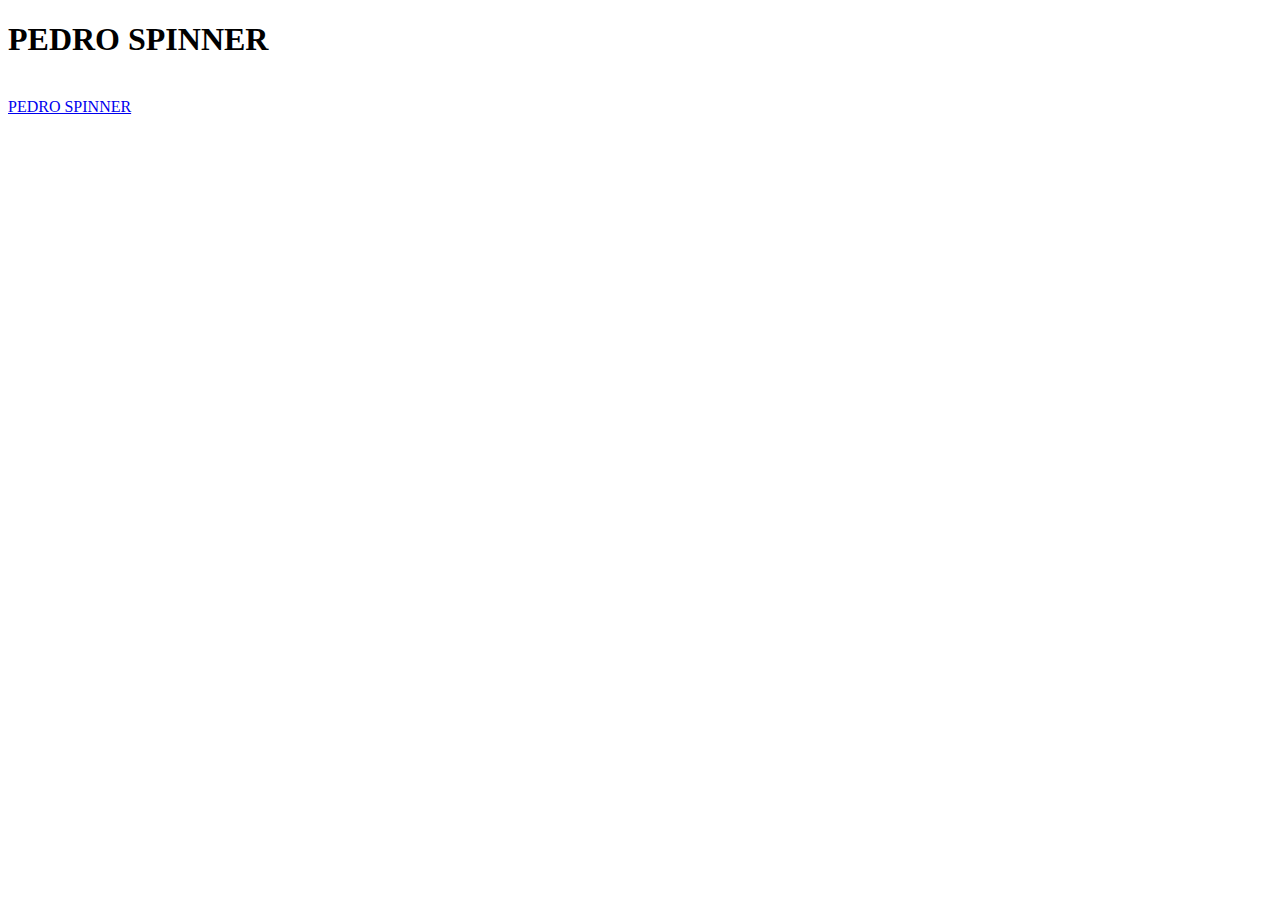
<file: index.html>
<!DOCTYPE html>
<html lang="en">
<head>
  <meta charset="UTF-8">
  <meta name="viewport" content="width=, initial-scale=1.0">
  <title>Document</title>
</head>
<body>
  <h1>PEDRO SPINNER</h1><br>

 <a href="pedro.html">PEDRO SPINNER</a>
</body>
</html>
</file>
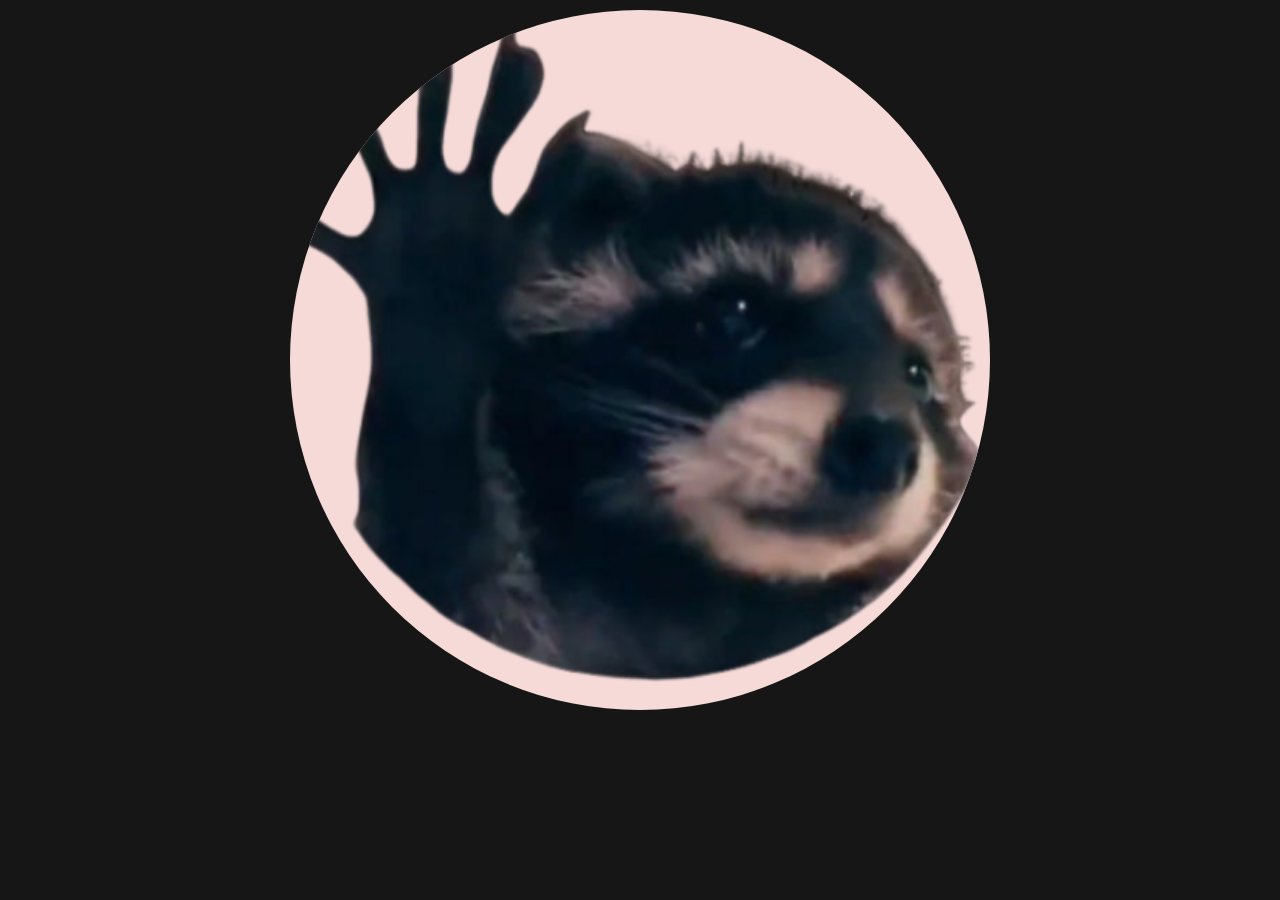
<file: pedro.html>
<!DOCTYPE html>
<html lang="en">
<head>
  <meta charset="UTF-8">
  <meta name="viewport" content="width=device-width, initial-scale=1.0">
  <title>Pedro Spinner</title>
  <link rel="stylesheet" href="pedro.css">
</head>
<body>
  <div class="spinner">
    <img src="pedrocerto.png" alt="pedrin">
  </div><br><br><br><br><br><br><br>
  <audio src="pedro.mp3" controls autoplay loop></audio>
</body>
</html>
</file>
<file: pedro.css>
body {
    background: #161616;
    margin: 0;

    height: 100dvh;
    display: grid;
    place-content: center center;
}

.spinner {
    background: #f5dad8;
    border-radius: 50%;
    overflow: hidden;
    width: 700px;
    aspect-ratio: 1;
    animation: rotate 6s linear infinite;

    img {
        display: block;
        width: 100%;
        animation: bounce 0.2s linear infinite alternate;
    }
}

@keyframes rotate {
    from {
        transform: rotate(0deg); 
    }

    to {
        transform: rotate(-360deg);
    }
}

@keyframes bounce {
    from {
        transform: translateY(-5%);
    }

    to {
        transform: translateY(10%);
    }
}

audio {
    width: 0%;
}
</file>
